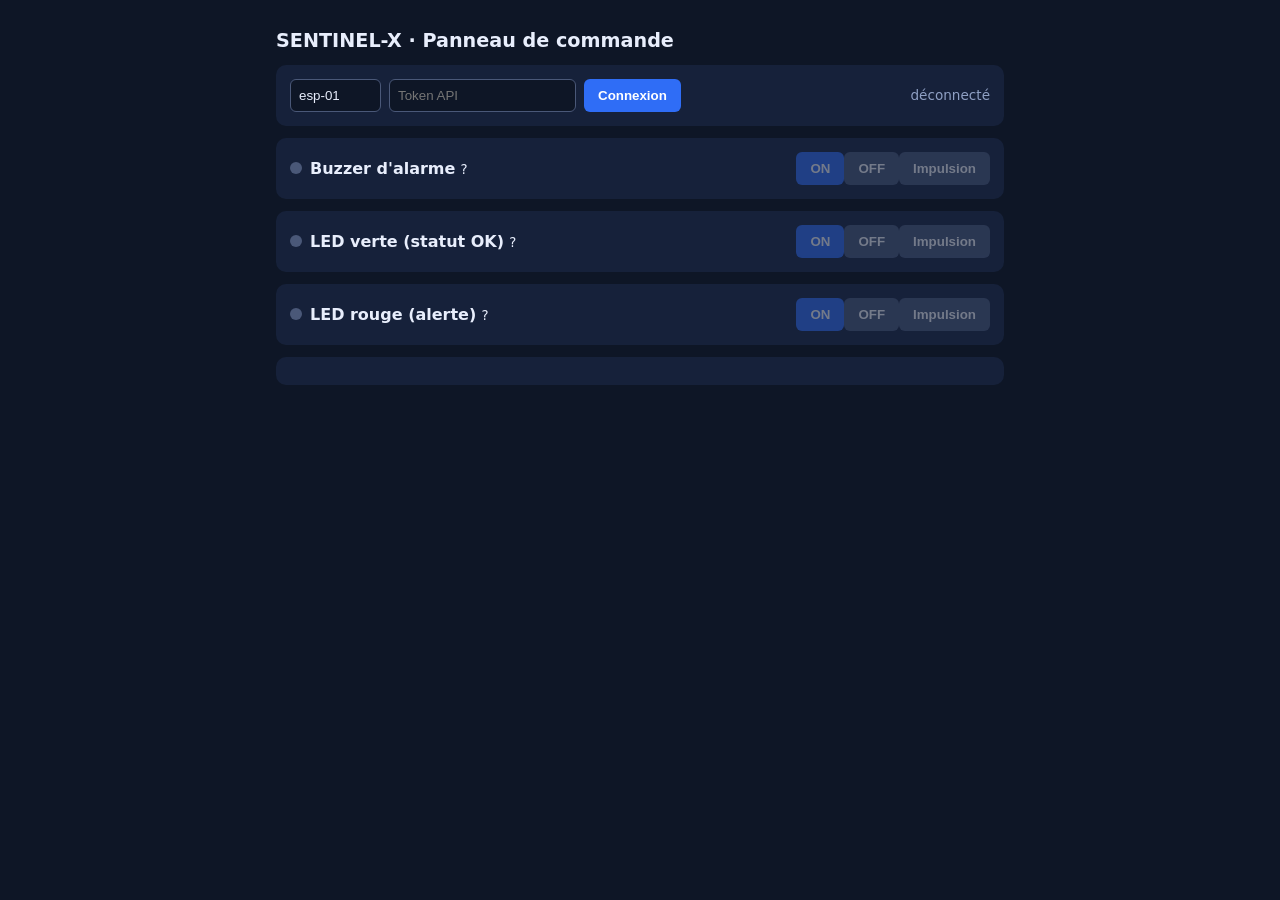
<file: dashboard/control-panel/index.html>
<!DOCTYPE html>
<html lang="fr"><head><meta charset="utf-8"><meta name="viewport" content="width=device-width,initial-scale=1">
<title>SENTINEL-X · Contrôle Réactif</title>
<style>
:root{--bg:#0e1626;--card:#16213a;--tx:#e8eefc;--mu:#8fa0c4;--ok:#2ecc71;--off:#4a5878;--bad:#e74c3c;--ac:#2f6df6}
*{box-sizing:border-box}body{margin:0;font-family:system-ui,sans-serif;background:var(--bg);color:var(--tx);padding:16px;max-width:760px;margin-inline:auto}
h1{font-size:1.2rem}.bar,.card{background:var(--card);border-radius:10px;padding:14px;margin-bottom:12px}
.bar{display:flex;gap:8px;flex-wrap:wrap;align-items:center}
input{background:#0e1626;color:var(--tx);border:1px solid var(--off);border-radius:6px;padding:8px}
button{background:var(--ac);color:#fff;border:0;border-radius:6px;padding:9px 14px;cursor:pointer;font-weight:600}
button.sec{background:var(--off)}button:disabled{opacity:.4;cursor:not-allowed}
.card{display:flex;align-items:center;justify-content:space-between;gap:10px;flex-wrap:wrap}
.dot{display:inline-block;width:12px;height:12px;border-radius:50%;background:var(--off);margin-right:8px}
.dot.on{background:var(--ok);box-shadow:0 0 8px var(--ok)}.dot.red.on{background:var(--bad);box-shadow:0 0 8px var(--bad)}
#conn{margin-left:auto;font-size:.85rem;color:var(--mu)}#log{white-space:pre-line;font:12px monospace;color:var(--mu);max-height:140px;overflow:auto}
</style></head><body>
<h1>SENTINEL-X · Panneau de commande</h1>
<div class="bar">
  <input id="dev" value="esp-01" size="8" aria-label="Identifiant du boîtier">
  <input id="tok" type="password" placeholder="Token API" aria-label="Token API">
  <button id="go">Connexion</button><span id="conn">déconnecté</span>
</div>
<div id="panel"></div>
<div class="card"><div id="log" aria-live="polite"></div></div>
<script>
const ACT=[["buzzer","Buzzer d'alarme",""],["led_green","LED verte (statut OK)",""],["led_red","LED rouge (alerte)","red"]];
const $=id=>document.getElementById(id);let ws=null,token="";
const panel=$("panel");
for(const [id,label,cls] of ACT){
  const c=document.createElement("div");c.className="card";
  c.innerHTML=`<div><span class="dot ${cls}" id="d-${id}"></span><b></b> <small id="s-${id}">?</small></div><div></div>`;
  c.querySelector("b").textContent=label;
  const box=c.lastElementChild;
  for(const [st,txt,sec] of [["on","ON",0],["off","OFF",1],["pulse","Impulsion",1]]){
    const b=document.createElement("button");b.textContent=txt;b.disabled=true;b.className="act "+(sec?"sec":"");
    b.onclick=()=>send(id,st);box.appendChild(b)}
  panel.appendChild(c)}
function log(t){const l=$("log");l.textContent=new Date().toLocaleTimeString()+" "+t+"\n"+l.textContent}
function setState(a,s){const d=$("d-"+a);if(!d)return;d.classList.toggle("on",s==="on");$("s-"+a).textContent=s==="on"?"ACTIF":"inactif"}
function enable(v){document.querySelectorAll("button.act").forEach(b=>b.disabled=!v)}
function connect(){
  token=$("tok").value;if(ws)ws.close();
  ws=new WebSocket((location.protocol==="https:"?"wss":"ws")+"://"+location.host+"/ws?token="+encodeURIComponent(token));
  ws.onopen=()=>{$("conn").textContent="connecté";enable(true);log("WebSocket connecté")};
  ws.onclose=()=>{$("conn").textContent="déconnecté";enable(false)};
  ws.onmessage=e=>{const m=JSON.parse(e.data),dev=$("dev").value;
    if(m.type==="snapshot"){const s=m.states[dev]||{};ACT.forEach(([a])=>setState(a,s[a]));if(s.online!==undefined)log("boîtier "+(s.online?"en ligne":"hors ligne"))}
    else if(m.device_id===dev){
      if(m.type==="ack"){setState(m.actuator,m.state);log("confirmé : "+m.actuator+" → "+m.state)}
      else log("boîtier "+(m.online?"en ligne":"hors ligne"))}};
}
async function send(actuator,state){
  const r=await fetch("/api/v1/commands",{method:"POST",headers:{"Content-Type":"application/json","Authorization":"Bearer "+token},
    body:JSON.stringify({device_id:$("dev").value,actuator,state})});
  log(r.ok?"commande envoyée : "+actuator+" "+state:"échec ("+r.status+")")}
$("go").onclick=connect;
</script></body></html>
</file>
